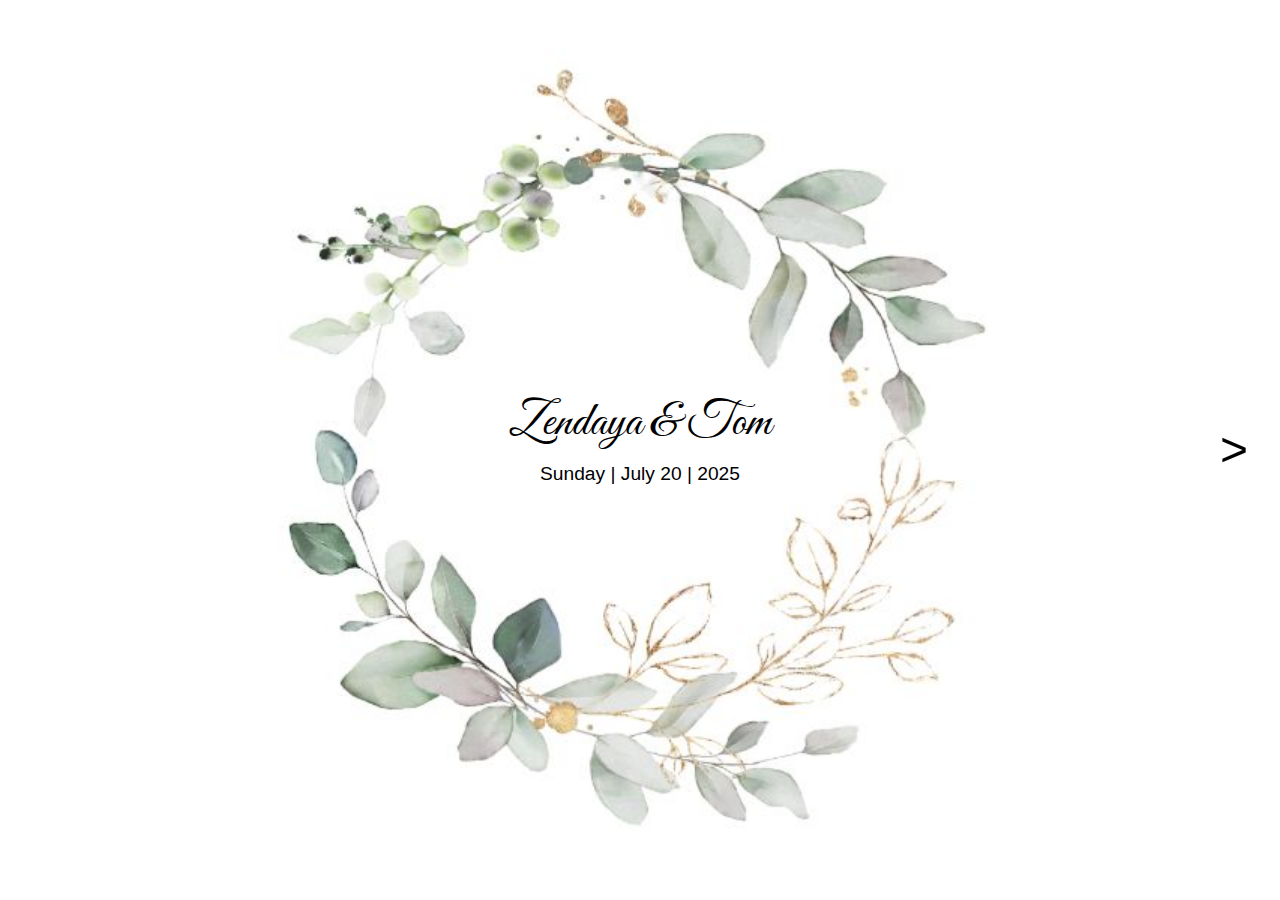
<file: index.html>
<!DOCTYPE html>
<html lang="en">
<head>
  <meta charset="UTF-8" />
  <title>Zendaya & Tom - Wedding</title>
  <meta name="viewport" content="width=device-width, initial-scale=1" />
  <link rel="stylesheet" href="https://cdn.jsdelivr.net/npm/bootstrap@5.3.2/dist/css/bootstrap.min.css" />
  <link rel="stylesheet" href="https://cdn.jsdelivr.net/npm/bootstrap-icons@1.10.5/font/bootstrap-icons.css">

  <link href="https://fonts.googleapis.com/css2?family=Great+Vibes&family=Playfair+Display&display=swap" rel="stylesheet" />

  <link rel="stylesheet" href="styles.css" />
</head>
<body class="first-page d-flex align-items-center justify-content-center">

<body class="first-page d-flex align-items-center justify-content-center position-relative">
  <div class="text-center">
    <h1 class="couple-name">Zendaya & Tom</h1>
    <p class="wedding-date">Sunday | July 20 | 2025</p>
  </div>

  <!-- Arrow button fixed on the right -->
  <button id="arrowBtn" class="arrow-button">&gt;</button>

  <script src="script.js"></script>
</body>
</html>
</file>
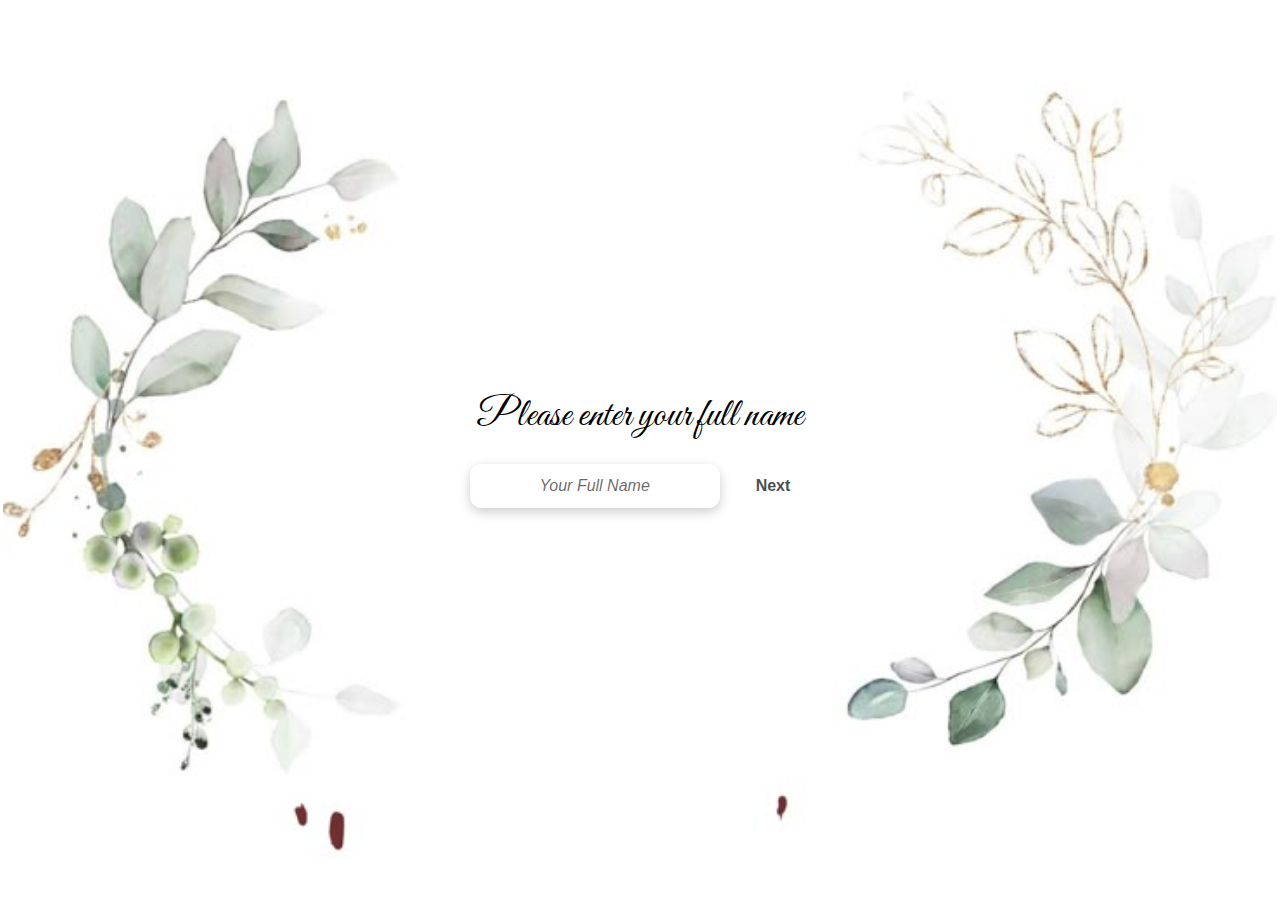
<file: page2.html>
<!DOCTYPE html>
<html lang="en">
<head>
  <meta charset="UTF-8" />
  <title>RSVP - Zendaya & Tom</title>
  <meta name="viewport" content="width=device-width, initial-scale=1" />
  <link rel="stylesheet" href="https://cdn.jsdelivr.net/npm/bootstrap@5.3.2/dist/css/bootstrap.min.css" />
  <link href="https://fonts.googleapis.com/css2?family=Great+Vibes&family=Playfair+Display&display=swap" rel="stylesheet" />

  <link rel="stylesheet" href="styles.css" />
</head>
<body class="second-page d-flex align-items-center justify-content-center">
  <div class="text-center input-container">
    <h2 class="enter-name-heading mb-4">Please enter your full name</h2>
    <div class="d-flex flex-column flex-md-row align-items-center justify-content-center">
      <input type="text" id="guestName" class="name-input me-md-3 mb-3 mb-md-0" placeholder="Your Full Name" />
      <small id="nameWarning" class="text-danger d-block mt-2" style="display: none;"></small>

<button id="nextBtn" class="btn go-next-button d-flex align-items-center justify-content-center" disabled>
  <span id="nextBtnText">Next</span>
  <div id="nextBtnSpinner" class="spinner-border spinner-border-sm ms-2" role="status" style="display: none;"></div>
</button>

    </div>
  </div>

  <script src="script.js"></script>
</body>
</file>
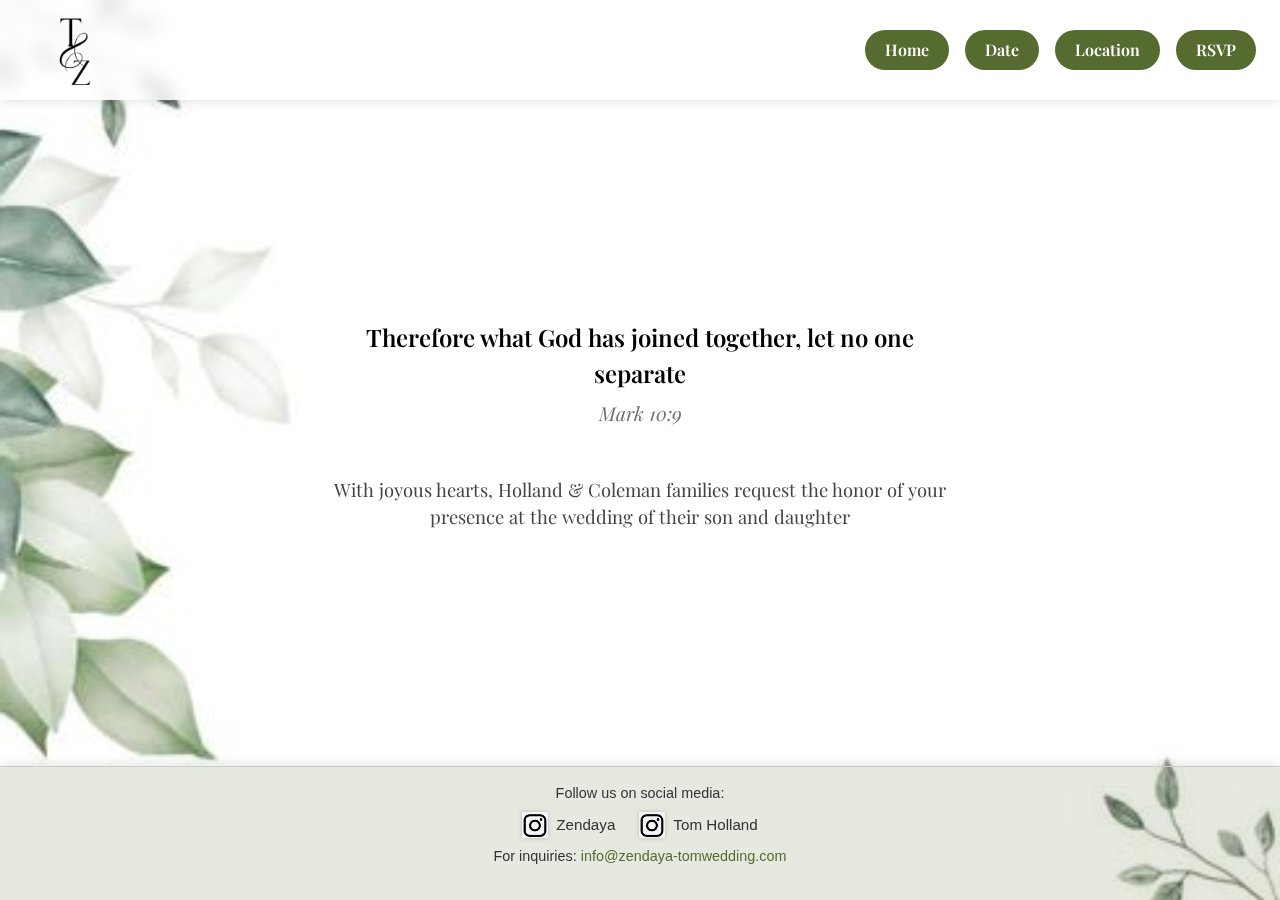
<file: page3.html>
<!DOCTYPE html>
<html lang="en">
<head>
  <meta charset="UTF-8" />
  <title>Wedding Home - Zendaya & Tom</title>
  <meta name="viewport" content="width=device-width, initial-scale=1" />
  
  <!-- Bootstrap CSS -->
  <link href="https://cdn.jsdelivr.net/npm/bootstrap@5.3.2/dist/css/bootstrap.min.css" rel="stylesheet" />
  
  <!-- Fonts -->
  <link href="https://fonts.googleapis.com/css2?family=Great+Vibes&family=Playfair+Display&display=swap" rel="stylesheet" />
  
  <!-- Custom CSS -->
  <link rel="stylesheet" href="styles.css" />
</head>
<body class="page-with-header d-flex flex-column min-vh-100">

  <!-- Sticky Header (same as before) -->
  <header class="sticky-header d-flex align-items-center px-4">
    <div class="logo">
      <img src="assets/images/logo.png" alt="Wedding Logo" height="40" />
    </div>
    <nav class="nav-buttons ms-auto d-flex gap-3">
      <button class="btn btn-success nav-btn">Home</button>
      <button class="btn btn-success nav-btn">Date</button>
      <button class="btn btn-success nav-btn">Location</button>
      <button class="btn btn-success nav-btn">RSVP</button>
    </nav>
  </header>

 <div class="floating-flowers">
  <span><img src="assets/images/rose1.jpg" alt="rose1" /></span>
  <span><img src="assets/images/rose1.jpg" alt="rose1" /></span>
  <span><img src="assets/images/rose1.jpg" alt="rose1" /></span>
  <span><img src="assets/images/rose1.jpg" alt="rose1" /></span>
  <span><img src="assets/images/rose1.jpg" alt="rose1" /></span>
  <span><img src="assets/images/rose1.jpg" alt="rose1" /></span>
  <span><img src="assets/images/rose1.jpg" alt="rose1" /></span>

</div>


  <!-- Page Content -->
  <main class="content-center text-center px-3">
    <p class="main-quote mb-2">
      Therefore what God has joined together, let no one separate
    </p>
    <p class="scripture mb-4">
      Mark 10:9
    </p>
    <p class="invitation-text mx-auto">
      With joyous hearts, Holland & Coleman families request the honor of your presence at the wedding of their son and daughter
    </p>
   
  </main>
 <footer class="sticky-footer text-center mt-auto py-3">
  <div class="container">
    <p class="mb-2">Follow us on social media:</p>
    <div class="social-icons d-flex justify-content-center align-items-center gap-4 mb-2 flex-wrap">
      <a href="https://instagram.com/zendaya" target="_blank" class="d-flex align-items-center text-decoration-none">
        <img src="assets/images/instagram.png" alt="Zendaya IG" class="me-2" />
        <span class="account-name">Zendaya</span>
      </a>
      <a href="https://instagram.com/tomholland2013" target="_blank" class="d-flex align-items-center text-decoration-none">
        <img src="assets/images/instagram.png" alt="Tom IG" class="me-2" />
        <span class="account-name">Tom Holland</span>
      </a>
    </div>
    <p class="contact-info">
      For inquiries: 
      <a href="mailto:info@zendaya-tomwedding.com">info@zendaya-tomwedding.com</a>
    </p>
  </div>
</footer>



  <script src="script.js"></script>
</body>
</file>
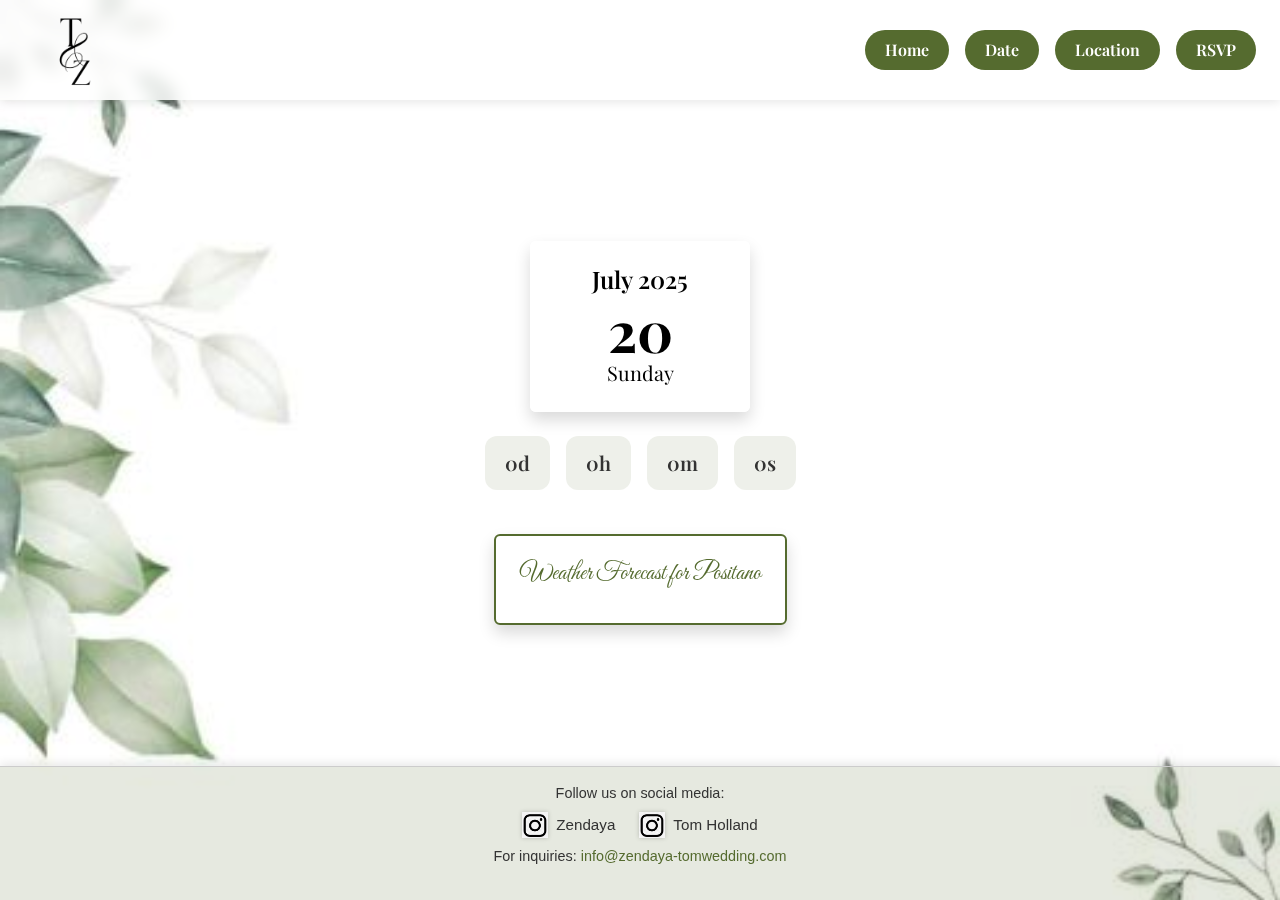
<file: page4.html>
<!DOCTYPE html>
<html lang="en">
<head>
  <meta charset="UTF-8" />
  <title>Date – Zendaya & Tom</title>
  <meta name="viewport" content="width=device-width, initial-scale=1" />

  <!-- Bootstrap CSS -->
  <link href="https://cdn.jsdelivr.net/npm/bootstrap@5.3.2/dist/css/bootstrap.min.css" rel="stylesheet" />

  <!-- Fonts -->
  <link href="https://fonts.googleapis.com/css2?family=Great+Vibes&family=Playfair+Display&display=swap" rel="stylesheet" />

  <!-- Custom CSS -->
  <link rel="stylesheet" href="styles.css" />
</head>

<body class="page-with-header d-flex flex-column min-vh-100">

  <!-- Sticky Header -->
  <header class="sticky-header d-flex align-items-center px-4">
    <div class="logo">
      <img src="assets/images/logo.png" alt="Wedding Logo" height="100" />
    </div>
    <nav class="nav-buttons ms-auto d-flex gap-3">
      <button class="btn btn-success nav-btn" data-page="home">Home</button>
      <button class="btn btn-success nav-btn">Date</button>
      <button class="btn btn-success nav-btn" data-page="location">Location</button>
      <button class="btn btn-success nav-btn" data-page="rsvp">RSVP</button>
    </nav>
  </header>

  <!-- Floating Roses Background -->
  <div class="floating-flowers">
    <span><img src="assets/images/rose1.jpg" alt="rose" /></span>
    <span><img src="assets/images/rose1.jpg" alt="rose" /></span>
    <span><img src="assets/images/rose1.jpg" alt="rose" /></span>
    <span><img src="assets/images/rose1.jpg" alt="rose" /></span>
    <span><img src="assets/images/rose1.jpg" alt="rose" /></span>
    <span><img src="assets/images/rose1.jpg" alt="rose" /></span>
  </div>

  <!-- Main Content -->
  <main class="content-center text-center px-3">
    
    <!-- Calendar -->
    <div class="calendar-box mb-4 p-4 rounded shadow">
      <h2 class="mb-2" style="font-family: 'Playfair Display', serif;">July 2025</h2>
      <div class="display-4 fw-bold">20</div>
      <div class="fs-5">Sunday</div>
    </div>

    <!-- Countdown -->
    <div id="countdown" class="countdown d-flex gap-3 mb-4 flex-wrap justify-content-center">
      <!-- Filled by JS -->
    </div>

    <!-- Weather -->
    <div id="weatherWidget" class="weather-widget shadow p-4 rounded">
  <h4>Weather Forecast for Positano</h4>
  <div id="weatherForecast"></div>
</div>


  </main>
  <footer class="sticky-footer text-center mt-auto py-3">
  <div class="container">
    <p class="mb-2">Follow us on social media:</p>
    <div class="social-icons d-flex justify-content-center align-items-center gap-4 mb-2 flex-wrap">
      <a href="https://instagram.com/zendaya" target="_blank" class="d-flex align-items-center text-decoration-none">
        <img src="assets/images/instagram.png" alt="Zendaya IG" class="me-2" />
        <span class="account-name">Zendaya</span>
      </a>
      <a href="https://instagram.com/tomholland2013" target="_blank" class="d-flex align-items-center text-decoration-none">
        <img src="assets/images/instagram.png" alt="Tom IG" class="me-2" />
        <span class="account-name">Tom Holland</span>
      </a>
    </div>
    <p class="contact-info">
      For inquiries: 
      <a href="mailto:info@zendaya-tomwedding.com">info@zendaya-tomwedding.com</a>
    </p>
  </div>
</footer>


  <script src="script.js"></script>
</body>
</html>
</file>
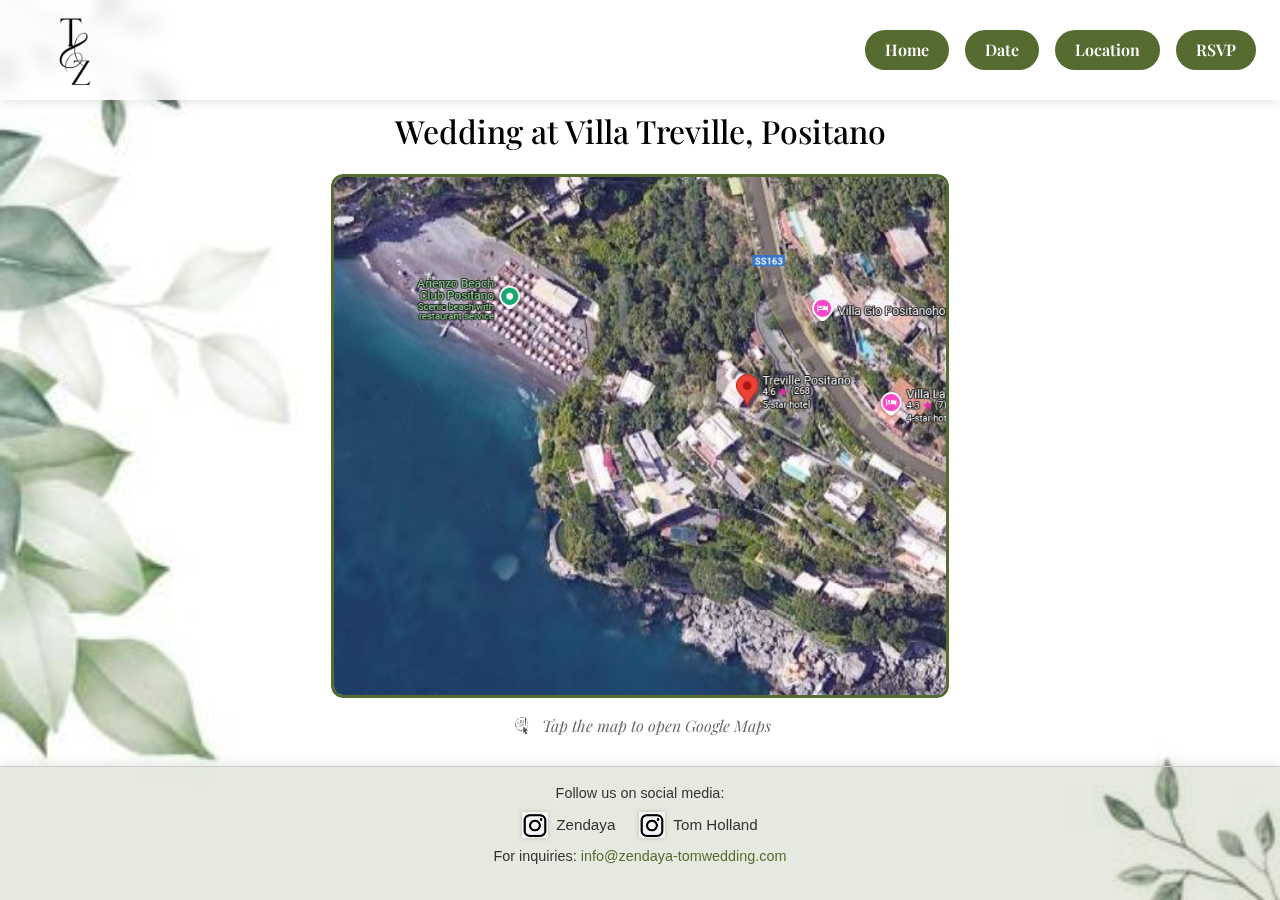
<file: page5.html>
<!DOCTYPE html>
<html lang="en">
<head>
  <meta charset="UTF-8" />
  <meta name="viewport" content="width=device-width, initial-scale=1.0"/>
  <title>Location – Zendaya & Tom</title>

  <!-- Bootstrap CSS -->
  <link href="https://cdn.jsdelivr.net/npm/bootstrap@5.3.0/dist/css/bootstrap.min.css" rel="stylesheet">
  
  <!-- Fonts -->
  <link href="https://fonts.googleapis.com/css2?family=Great+Vibes&family=Playfair+Display&display=swap" rel="stylesheet">

  <!-- Custom CSS -->
  <link rel="stylesheet" href="styles.css" />
</head>

<body class="page-with-header d-flex flex-column min-vh-100">

  <!-- Sticky Header -->
  <header class="sticky-header d-flex align-items-center px-4">
    <div class="logo">
      <img src="assets/images/logo.png" alt="Wedding Logo" height="100" />
    </div>
    <nav class="nav-buttons ms-auto d-flex gap-3">
      <button class="btn btn-success nav-btn" data-page="home">Home</button>
      <button class="btn btn-success nav-btn" data-page="date">Date</button>
      <button class="btn btn-success nav-btn">Location</button>
      <button class="btn btn-success nav-btn" data-page="rsvp">RSVP</button>
    </nav>
  </header>

  <!-- Floating Roses -->
  <div class="floating-flowers">
    <span><img src="assets/images/rose1.jpg" alt="rose" /></span>
    <span><img src="assets/images/rose1.jpg" alt="rose" /></span>
    <span><img src="assets/images/rose1.jpg" alt="rose" /></span>
    <span><img src="assets/images/rose1.jpg" alt="rose" /></span>
    <span><img src="assets/images/rose1.jpg" alt="rose" /></span>
    <span><img src="assets/images/rose1.jpg" alt="rose" /></span>
  </div>

  <!-- Main Content -->
  <main class="content-center text-center px-3">
    <h2 class="mb-4" style="font-family: 'Playfair Display', serif;">Wedding at Villa Treville, Positano</h2>
    
    <!-- Google Maps Image Link -->
    <a href="https://www.google.com/maps/place/Villa+Treville,+Via+Arienzo,+30,+84017+Positano+SA,+Italy" 
   target="_blank"
   class="location-map-link">
  <img src="assets/images/map-villa-treville.png" 
       alt="Google Maps Location"
       class="img-fluid" />
</a>


    <!-- Elegant Tap Message -->
    <p class="tap-indicator mt-3 d-flex justify-content-center align-items-center" style="color: #444;">
      <img src="assets/images/tap-icon.png" alt="Tap" class="tap-icon me-2" style="width: 24px; height: 24px;">
      <span>Tap the map to open Google Maps</span>
    </p>
  </main>
<footer class="sticky-footer text-center mt-auto py-3">
  <div class="container">
    <p class="mb-2">Follow us on social media:</p>
    <div class="social-icons d-flex justify-content-center align-items-center gap-4 mb-2 flex-wrap">
      <a href="https://instagram.com/zendaya" target="_blank" class="d-flex align-items-center text-decoration-none">
        <img src="assets/images/instagram.png" alt="Zendaya IG" class="me-2" />
        <span class="account-name">Zendaya</span>
      </a>
      <a href="https://instagram.com/tomholland2013" target="_blank" class="d-flex align-items-center text-decoration-none">
        <img src="assets/images/instagram.png" alt="Tom IG" class="me-2" />
        <span class="account-name">Tom Holland</span>
      </a>
    </div>
    <p class="contact-info">
      For inquiries: 
      <a href="mailto:info@zendaya-tomwedding.com">info@zendaya-tomwedding.com</a>
    </p>
  </div>
</footer>

  <!-- Script -->
  <script src="script.js"></script>
</body>
</html>
</file>
<file: styles.css>
body {
  margin: 0;
  font-family: 'Segoe UI', sans-serif;
}

.first-page {
  background: url('assets/images/background1.jpg') no-repeat center center;
background-size: contain;
  background-repeat: no-repeat;
  background-position: center;
  background-color: #ffffff;
  height: 100vh;
  color: black;
  flex-direction: column;
}

.second-page {
  background: url('assets/images/background2.jpg') no-repeat center center;
  background-size: contain;
  background-repeat: no-repeat;
  background-position: center;
  background-color: #ffffff;
  height: 100vh;
  color: black;
  flex-direction: column;
}

.couple-name {
  font-family: 'Great Vibes', cursive;
  font-size: 3rem;
  color: black;
}

.wedding-date {
  font-size: 1.2rem;
  font-weight: 300;
  color: black;
}


.enter-name-heading {
  font-family: 'Great Vibes', serif;
  font-size: 2.5rem;
  color: black;
  background: none;       /* no background */
  box-shadow: none;       /* no shadow */
  padding: 0;
  margin-bottom: 1.5rem;  /* space below heading */
  font-weight: 500;
  user-select: none;
}

.name-input {
  padding: 10px 20px;
  border: none;
  background-color: rgba(255, 255, 255, 0.9);
  color: black;
  border-radius: 12px;
  box-shadow: 0 4px 12px rgba(0, 0, 0, 0.2);
  outline: none;
  width: 250px;
  font-size: 1rem;
  text-align: center;
}

.name-input::placeholder {
  color: rgba(0, 0, 0, 0.6);
   font-style: italic;
}

.go-next-button {
  padding: 10px 20px;
  border-radius: 50px;
  font-weight: bold;
  background-color: #556b2f;
  color: white;
  border: none;
}
.arrow-button {
  position: fixed;
  top: 50%;
  right: 20px;
  transform: translateY(-50%);
  font-size: 3rem;
  background: none;
  border: none;
  color: black;
  cursor: pointer;
  user-select: none;
  padding: 0 12px;
  border-radius: 50%;
  transition: background-color 0.3s ease;
}

.arrow-button:hover,
.arrow-button:focus {
  background-color: rgba(85, 107, 47, 0.2); /* light olive green fade */
  outline: none;
}
#nextBtn:disabled {
  opacity: 0.7;
  pointer-events: none;
}

#nextBtn .spinner-border {
  width: 1rem;
  height: 1rem;
}

/* Sticky Header */
.sticky-header {
  position: sticky;
  top: 0;
  width: 100%;
  height: 60px;
  background-color: rgba(255, 255, 255, 0.8); /* faded white, almost transparent */
  box-shadow: 0 2px 10px rgba(0, 0, 0, 0.1);
  backdrop-filter: blur(8px); /* subtle glass effect */
  z-index: 1000;
}

/* Logo */
.logo img {
  height: 40px;
}

/* Navigation buttons */
.nav-buttons .nav-btn {
  border-radius: 50px;
  padding: 8px 20px;
  font-weight: 600;
  font-size: 1rem;
  background-color: #556b2f; /* olive green */
  color: white;
  border: none;
  transition: background-color 0.3s ease;
  cursor: pointer;
}

.nav-buttons .nav-btn:hover,
.nav-buttons .nav-btn:focus {
  background-color: #6b8e23; /* lighter olive green */
  outline: none;
}

/* Page Content styling */
main {
  font-family: 'Playfair Display', serif;
  color: black;
  max-width: 650px;
}

/* Full page background for page 3 */
body.page-with-header {
  margin: 0;
  padding-top: 60px; /* for sticky header */
  height: 100vh;
  position: relative;
  background: url('assets/images/background3.jpg') no-repeat center center fixed;
  background-size: cover;
  overflow-x: hidden;
}

/* Sticky header styles as before */
.sticky-header {
  position: fixed;
  top: 0;
  width: 100%;
  height: 100px;
  background-color: rgba(255, 255, 255, 0.8);
  box-shadow: 0 2px 10px rgba(0, 0, 0, 0.1);
  backdrop-filter: blur(8px);
  z-index: 1000;
}
.logo img {
  height: 100px; /* increased from 40px */
}
.sticky-footer {
  background-color: rgba(85, 107, 47, 0.15); /* faded olive green */
  font-size: 0.9rem;
  color: #333;
  border-top: 1px solid #ccc;
  position: sticky;
  bottom: 0;
  width: 100%;
  z-index: 999;
  box-shadow: 0 -2px 10px rgba(0, 0, 0, 0.1);
  padding-top: 0.5rem;
}

.sticky-footer a {
  color: #556b2f;
  font-weight: 500;
}

.sticky-footer a:hover {
  color: #6b8e23;
  text-decoration: underline;
}

.social-icons img {
  width: 26px;
  height: 26px;
  filter: drop-shadow(0 0 2px rgba(0,0,0,0.2));
  transition: transform 0.3s ease;
}

.social-icons img:hover {
  transform: scale(1.2);
}

.social-icons .account-name {
  font-size: 0.95rem;
  color: #333;
  font-weight: 500;
}

.contact-info a {
  color: #556b2f;
  text-decoration: none;
}

.contact-info a:hover {
  color: #6b8e23;
  text-decoration: underline;
}

body.page-with-header {
  display: flex;
  flex-direction: column;
}


.floating-flowers {
  position: fixed;
  top: 0;
  left: 0;
  width: 100%;
  height: 100%;
  z-index: 0;
  pointer-events: none;
  overflow: hidden;
}
.floating-flowers span img {
  width: 100px !important;
  height: 100px !important;
}


.floating-flowers span {
  position: absolute;
  bottom: -50px; 
  animation: floatUp 12s linear infinite;
  display: block;
  width: 40px;  
  height: 40px;
}

.floating-flowers span img {
  width: 100%;
  height: 100%;
  object-fit: contain;
  filter: drop-shadow(0 0 3px rgba(0,0,0,0.1)); 
}


.floating-flowers span:nth-child(1) { left: 5%; animation-delay: 0s; }
.floating-flowers span:nth-child(2) { left: 15%; animation-delay: 2s; }
.floating-flowers span:nth-child(3) { left: 25%; animation-delay: 4s; }
.floating-flowers span:nth-child(4) { left: 35%; animation-delay: 1s; }
.floating-flowers span:nth-child(5) { left: 50%; animation-delay: 3s; }
.floating-flowers span:nth-child(6) { left: 65%; animation-delay: 5s; }
.floating-flowers span:nth-child(7) { left: 75%; animation-delay: 2s; }
.floating-flowers span:nth-child(8) { left: 85%; animation-delay: 6s; }
.floating-flowers span:nth-child(9) { left: 95%; animation-delay: 4s; }

@keyframes floatUp {
  0% {
    transform: translateY(0) scale(0.6) rotate(0deg);
    opacity: 0;
  }
  30% {
    opacity: 1;
  }
  100% {
    transform: translateY(-120vh) scale(1) rotate(360deg);
    opacity: 0;
  }
}


/* Content centered horizontally and vertically */
.floating-flowers {
  position: fixed;
  top: 0;
  left: 0;
  width: 100%;
  height: 100%;
  z-index: 0;
  pointer-events: none;
  overflow: hidden;
}



main.content-center {
  position: relative;
  z-index: 10;
  height: calc(100vh - 60px);
  display: flex;
  flex-direction: column;
  justify-content: center;
  align-items: center;
  font-family: 'Playfair Display', serif;
  color: black;
  max-width: 650px;
  margin: 0 auto;
  padding: 0 1rem;
  text-align: center;
}

.main-quote {
  font-size: 1.5rem;
  font-weight: 600;
  margin-bottom: 0;
}

.scripture {
  font-size: 1.2rem;
  font-style: italic;
  color: #6e6e6e;
}

.invitation-text {
  font-size: 1.15rem;
  font-weight: 400;
  color: #444444;
  margin-top: 1.5rem;
}
/* === PAGE 4 - Date Page Centered Content Fix === */
/* Global scroll settings */
body {
  margin: 0;
  padding: 0;
  font-family: 'Segoe UI', sans-serif;
  min-height: 100vh;
  overflow-y: auto;  /* ✅ Scrollbar will show */
  overflow-x: hidden;
}

/* Fix for pages with sticky header */
body.page-with-header,
body.page-date,
body.page-location,
body.page-rsvp {
  padding-top: 100px; /* Account for sticky header */
  min-height: 100vh;
  overflow-y: auto;  /* ✅ Allows scroll */
}
/* Optional: Elegant scrollbar (WebKit) */
body::-webkit-scrollbar {
  width: 10px;
}
body::-webkit-scrollbar-track {
  background: #f0f4db;
}
body::-webkit-scrollbar-thumb {
  background-color: #556b2f;
  border-radius: 10px;
}

body.page-date {
  display: flex;
  flex-direction: column;
  min-height: 100vh;
  margin: 0;
  padding: 0;
  padding-top: 100px; /* space for sticky header */
  background: url('assets/images/background4.jpg') no-repeat center center fixed;
  background-size: cover;
  overflow-x: hidden;
}

main.page-date-main {
  flex-grow: 1;
  display: flex;
  flex-direction: column;
  justify-content: center;
  align-items: center;
  text-align: center;
  padding: 2rem 1rem;
}

/* Calendar Box */
.calendar-box {
  background-color: rgba(255, 255, 255, 0.85);
  border-radius: 12px;
  padding: 1.5rem;
  margin-bottom: 1.5rem;
  width: 220px;
}

.calendar-box h2 {
  font-size: 1.5rem;
  font-weight: 600;
}

.calendar-box .display-4 {
  font-size: 3.5rem;
  line-height: 1;  
}

.calendar-box div {
  font-size: 1.1rem;
    align-items: center;
  text-align: center;
}

/* Countdown */
.countdown {
  display: flex;
  gap: 1rem;
  flex-wrap: wrap;
  justify-content: right;
    align-items: right;
  text-align: center;
  margin-bottom: 2rem;
}

.countdown span {
  background: rgba(85, 107, 47, 0.1);
  padding: 0.75rem 1.25rem;
  border-radius: 0.75rem;
  font-size: 1.25rem;
  font-weight: 600;
  color: #333;
}

/* Weather Box 
.weather-box {
  background-color: rgba(255, 255, 255, 0.85);
  padding: 1rem 1.5rem;
  border-radius: 12px;
  max-width: 300px;
  width: 100%;
}
/* === PAGE 5 - Location === */
.weather-widget {
  background-color: rgba(255, 255, 255, 0.85);
  border: 2px solid #556b2f;
  border-radius: 16px;
  max-width: 300px;
  font-family: 'Playfair Display', serif;
  color: #333;
  margin-top: 20px;
}

.weather-widget h4 {
  font-family: 'Great Vibes', cursive;
  font-size: 1.5rem;
  color: #556b2f;
  margin-bottom: 10px;
}

.weather-widget .day-forecast {
  display: flex;
  align-items: center;
  justify-content: space-between;
  padding: 6px 0;
  font-size: 1rem;
  border-bottom: 1px solid #ccc;
}

.weather-widget img {
  height: 30px;
  margin-left: 10px;
}

body.page-location {
  background: url('assets/images/background3.jpg') no-repeat center center fixed;
  background-size: cover;
  display: flex;
  flex-direction: column;
  min-height: 100vh;
  padding-top: 100px; /* space for sticky header */
}

.page-location-main {
  flex-grow: 1;
  display: flex;
  flex-direction: column;
  justify-content: center;
  align-items: center;
  text-align: center;
}

.page-location-main h2 {
  font-family: 'Playfair Display', serif;
  font-size: 2rem;
  color: black;
  margin-bottom: 2rem;
}
/* Elegant hover effect on the map image */
/* Elegant hover effect with animated olive border */
.location-map-link {
  display: inline-block;
  border-radius: 12px;
  overflow: hidden;
  position: relative;
  transition: transform 0.4s ease, box-shadow 0.4s ease;
}

.location-map-link img {
  width: 100%;
  border: 3px solid #556b2f;
  border-radius: 12px;
  transition: transform 0.4s ease, filter 0.4s ease;
}

/* Hover Effects */
.location-map-link:hover {
  transform: scale(1.02);
  box-shadow: 0 12px 28px rgba(0, 0, 0, 0.2);
}

.location-map-link:hover img {
  transform: scale(1.05);
  filter: brightness(1.08) saturate(1.1);
  border-color: #6b8e23; /* lighter olive on hover */
}


/* Highlight "Location" button */
.nav-btn.active {
  background-color: #6b8e23 !important;
  border: 2px solid white;
}
.tap-indicator {
  display: flex;
  align-items: center;
  font-size: 1rem;
  color: #444;
  font-style: italic;
  opacity: 0.8;
}

.tap-icon {
  width: 24px;
  height: 24px;
}
/* Shared centering logic */
.page-date-main,
.page-location-main {
  flex-grow: 1;
  display: flex;
  flex-direction: column;
  justify-content: center;
  align-items: center;
  text-align: center;
  padding: 2rem 1rem;
}
.rsvp-header {
  font-family: 'Georgia', serif;
  font-size: 3rem;
  color: #556b2f; /* dark olive */
  font-weight: 700;
  margin-bottom: 2rem;
  text-shadow: 1px 1px 3px rgba(85, 107, 47, 0.4);
  text-align: center;
  letter-spacing: 1.5px;
}

/* RSVP Form Container */
form#rsvpForm {
  background: #f0f4db; /* soft pale */
  padding: 2.5rem 3rem;
  border-radius: 20px;
  box-shadow: 0 8px 20px rgba(85, 107, 47, 0.15);
  max-width: 480px;
  margin: 0 auto 4rem;
  text-align: center;
}

/* Form Text */
form#rsvpForm p {
  font-family: 'Georgia', serif;
  font-size: 1.7rem;
  color: #556b2f;
  margin-bottom: 1.5rem;
  font-weight: 600;
}

/* Radio Buttons */
form#rsvpForm label {
  font-size: 1.2rem;
  color: #4a5a18;
  margin-right: 2rem;
  cursor: pointer;
  user-select: none;
  font-weight: 500;
}

form#rsvpForm input[type="radio"] {
  margin-right: 6px;
  cursor: pointer;
}

/* Guest Count Input */
#guestCountGroup {
  margin-top: 1.5rem;
}

#guestCount {
  width: 140px;
  padding: 0.7rem;
  border-radius: 12px;
  border: 1.5px solid #6b8e23;
  background-color: #e7f0c3;
  color: #475921;
  font-size: 1.1rem;
  text-align: center;
  margin: 0 auto;
  display: block;
  font-weight: 600;
  box-shadow: inset 0 2px 6px rgba(85, 107, 47, 0.2);
  transition: border-color 0.3s ease;
}

#guestCount:focus {
  border-color: #556b2f;
  outline: none;
  box-shadow: 0 0 8px 2px rgba(85, 107, 47, 0.4);
}


.btn-success {
  background-color: #556b2f;
  border: none;
  font-family: 'Playfair Display', serif;
  padding: 10px 20px;
  border-radius: 30px;
  transition: background-color 0.3s ease;
}

.btn-success:hover {
  background-color: #6b8e23;
}

#rsvpMessage {
  margin-top: 2.5rem;
  font-family: 'Georgia', serif;
  color: #3e4a1e;
  font-size: 1.6rem;
  font-weight: 700;
  text-align: center;
  min-height: 50px;
}

/* Responsive */
@media (max-width: 600px) {
  .rsvp-header {
    font-size: 2.2rem;
  }

  form#rsvpForm {
    padding: 2rem 1.5rem;
    max-width: 90%;
  }

  #guestCount {
    width: 100px;
  }

  .nav-btn {
    padding: 0.4rem 1rem;
    font-size: 0.9rem;
  }

}
body {
  opacity: 1;
  transition: opacity 1s ease;
}
</file>
